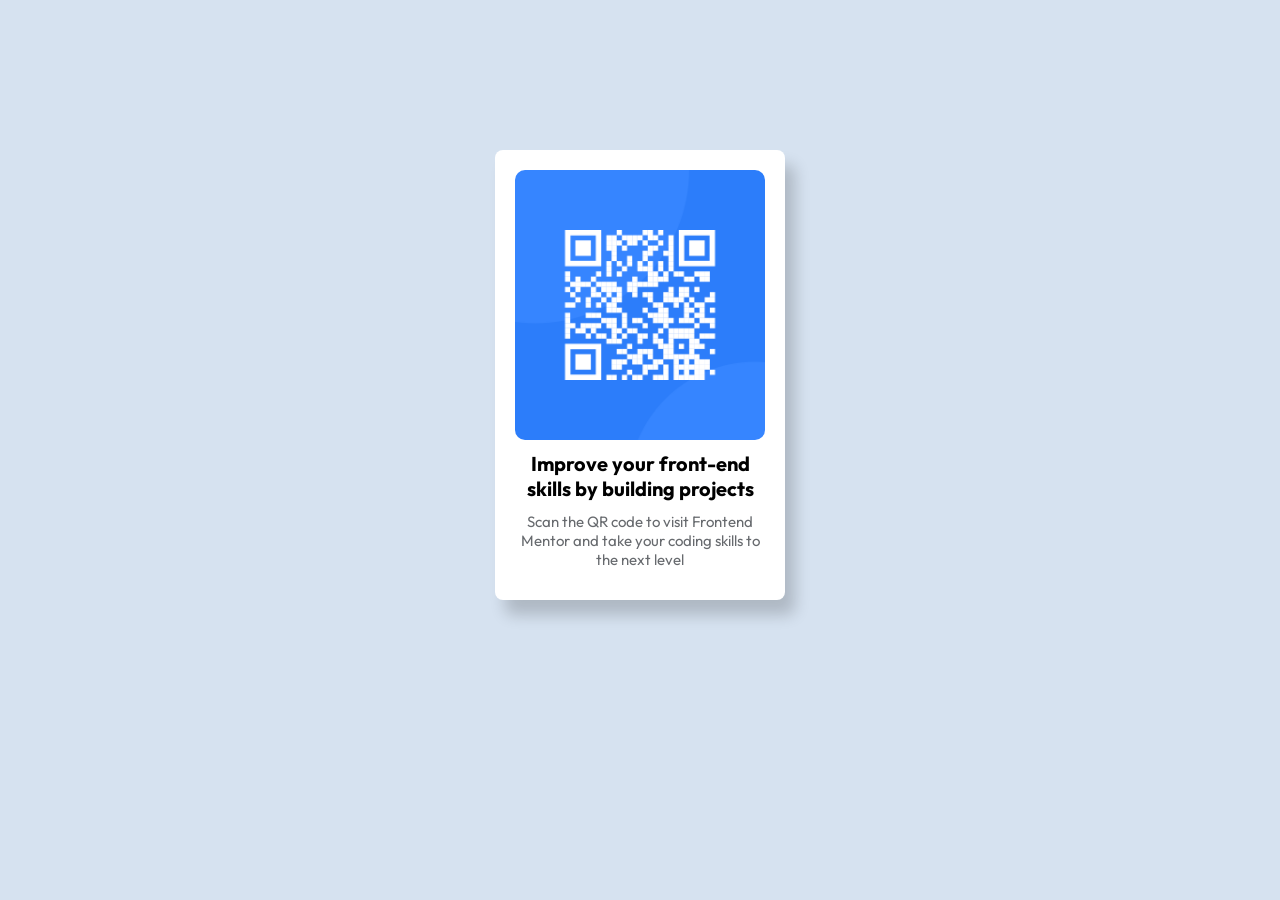
<file: index.html>
<!DOCTYPE html>
<html lang="en">
<head>
  <meta charset="UTF-8">
  <meta name="viewport" content="width=device-width, initial-scale=1.0"> <!-- displays site properly based on user's device -->

  <link rel="icon" type="image/png" sizes="32x32" href="img/favicon-32x32.png">
  <link rel="preconnect" href="https://fonts.googleapis.com">
  <link rel="preconnect" href="https://fonts.gstatic.com" crossorigin>
  <link href="https://fonts.googleapis.com/css2?family=Outfit:wght@100..900&display=swap" rel="stylesheet">
  <link rel="stylesheet" href="css/styles.css">
  
  <title>Frontend Mentor | QR code component</title>
</head>
<body>

  <section class="qr-component">
    <div class="qr-component-img">
      <img src="img/image-qr-code.png" alt="QR image">
    </div>
    <div class="qr-component-strong-text">
      <p>Improve your front-end skills by building projects</p>
    </div>
    <div class="qr-component-light-text">
      <p>Scan the QR code to visit Frontend Mentor and take your coding skills to the next level</p>
    </div>
  </section>
  
</body>
</html>
</file>
<file: css/styles.css>
*{
    box-sizing: border-box;
    margin: 0;
    padding: 0;
}

body{
    background-color: hsl(212, 45%, 89%);
    font-family: "Outfit", sans-serif;
    display: flex;
    justify-content: center;
}

.qr-component{
    background-color: #fff;
    width: 290px;
    height: 450px;
    border-radius: 8px;
    padding: 20px;
    display: grid;
    justify-content: center;
    margin-top: 150px;
    box-shadow: 10px 15px 15px #0000002f;
}

.qr-component-img{
    width: 250px;
    height: 270px;
    border-radius: 10px;
}

.qr-component-img img{
    width: 100%;
    height: 100%;
    object-fit: cover;
    border-radius: 10px;
}

.qr-component-strong-text{
    font-size: 20px;
    text-align: center;
    font-weight: bold;
}

.qr-component-light-text{
    text-align: center;
    font-size: 15px;
    color: #676a6e;
}

@media (max-width: 375px) {
    body {
        margin: 20px;
        align-items: flex-start;
    }

    .qr-component {
        width: 100%;
        max-width: 340px;
        height: auto;
        margin-top: 40px;
        padding: 16px;
        box-shadow: 0 4px 12px #0000001a;
    }

    .qr-component-img {
        width: 100%;
        height: auto;
    }

    .qr-component-img img {
        height: auto;
        min-height: 180px;
    }

    .qr-component-strong-text {
        font-size: 18px;
    }

    .qr-component-light-text {
        font-size: 14px;
    }
}
</file>
